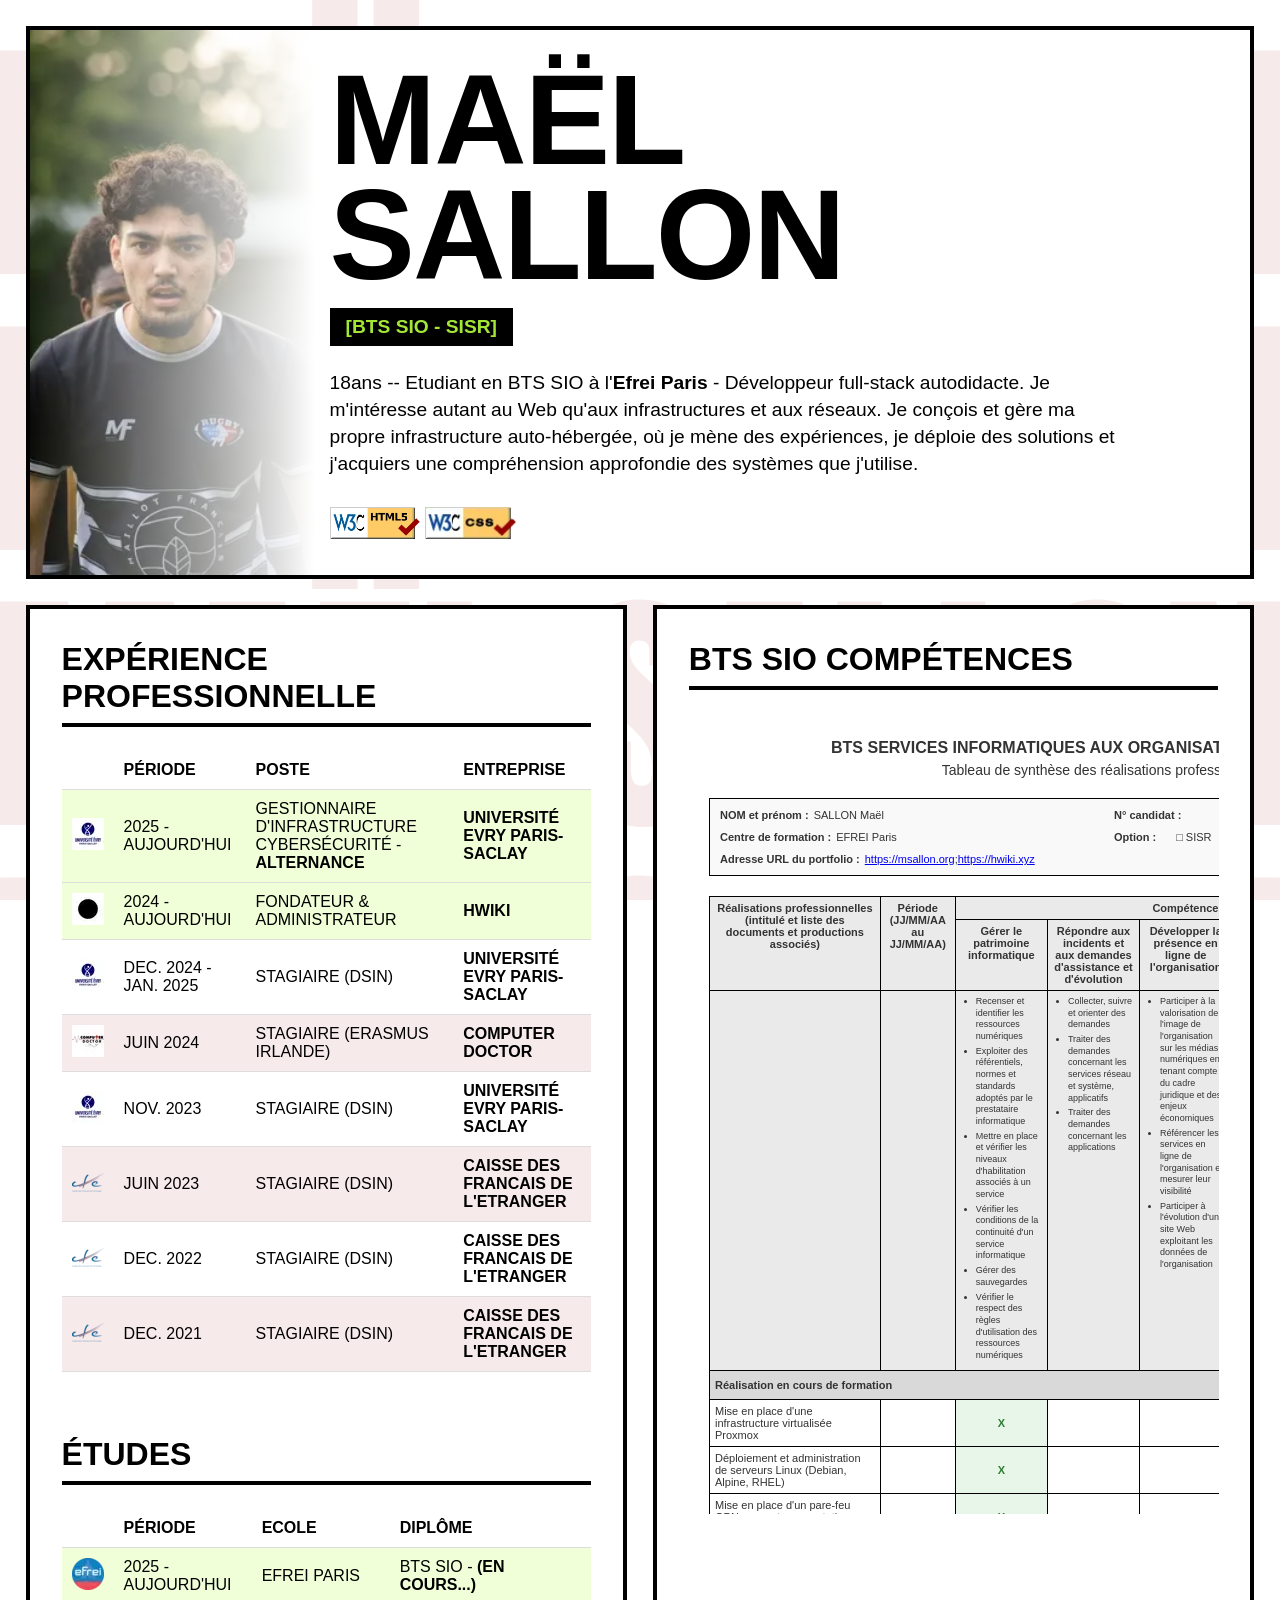
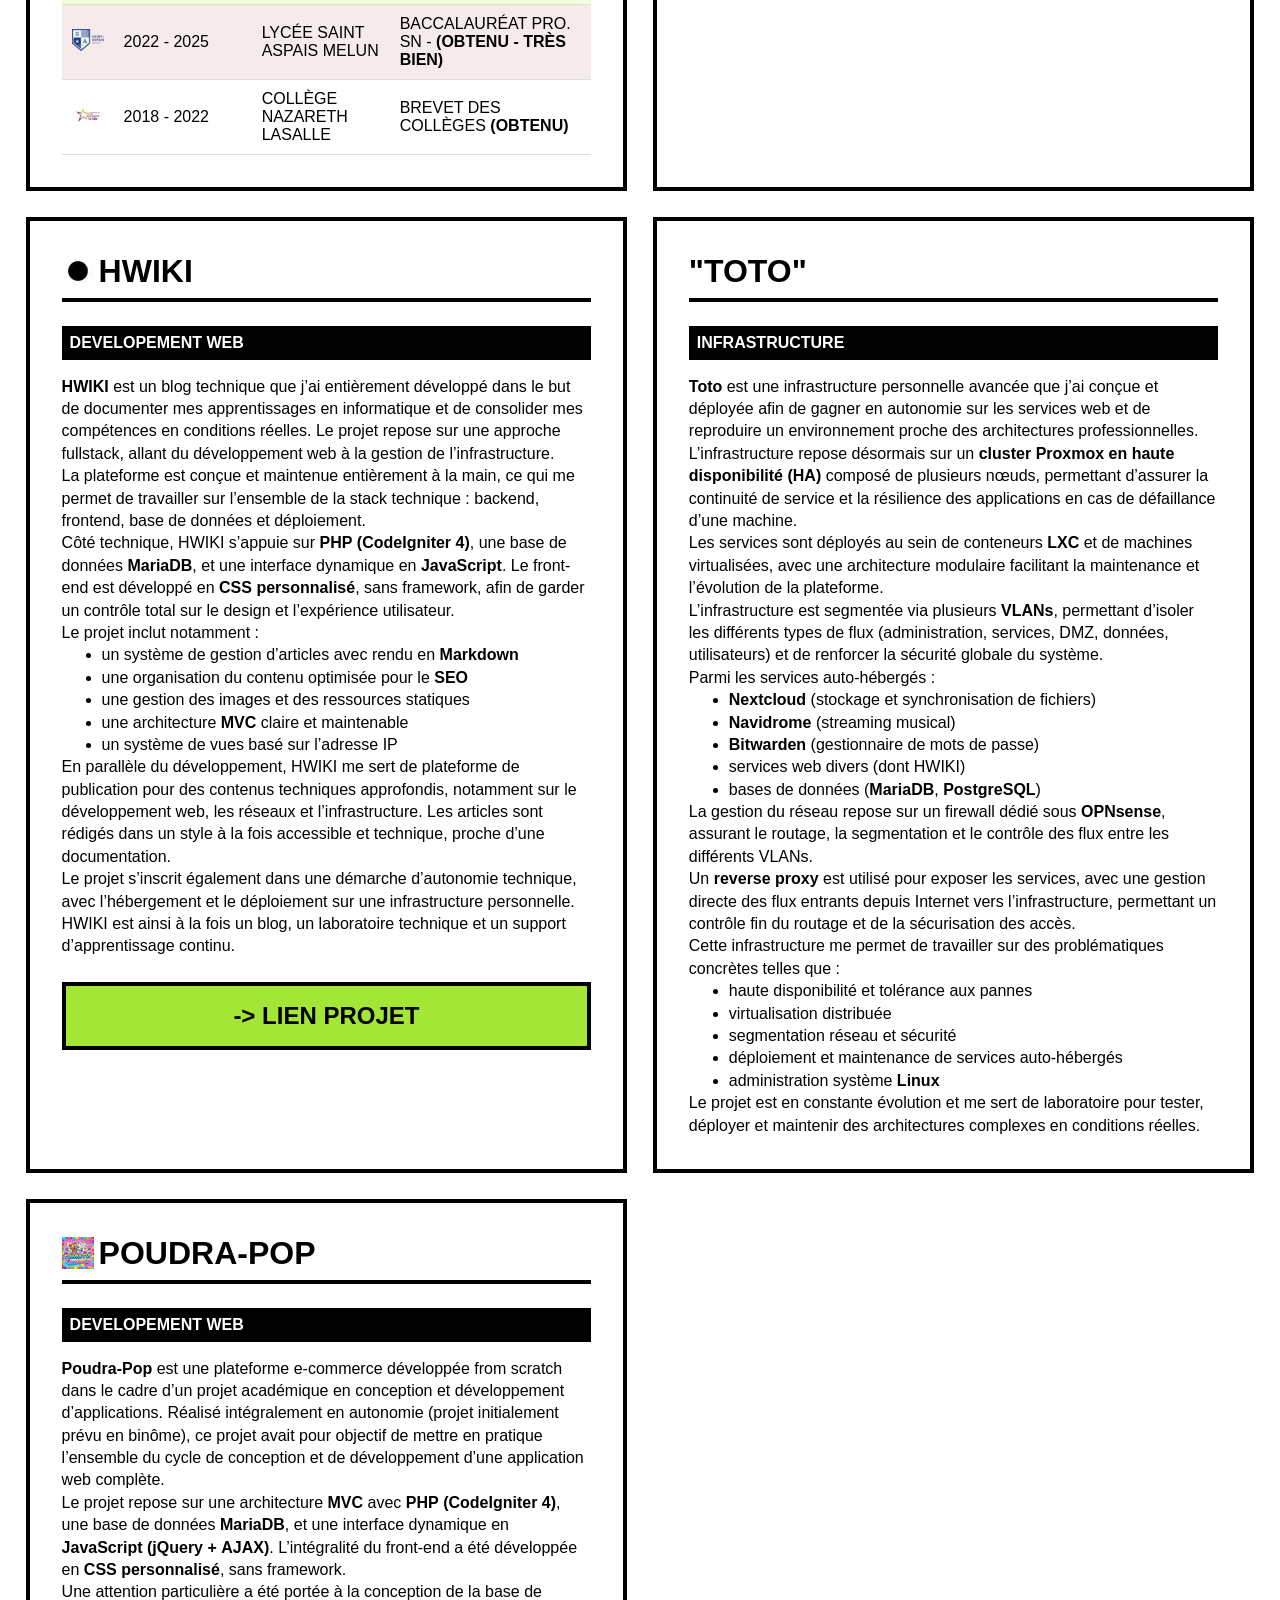
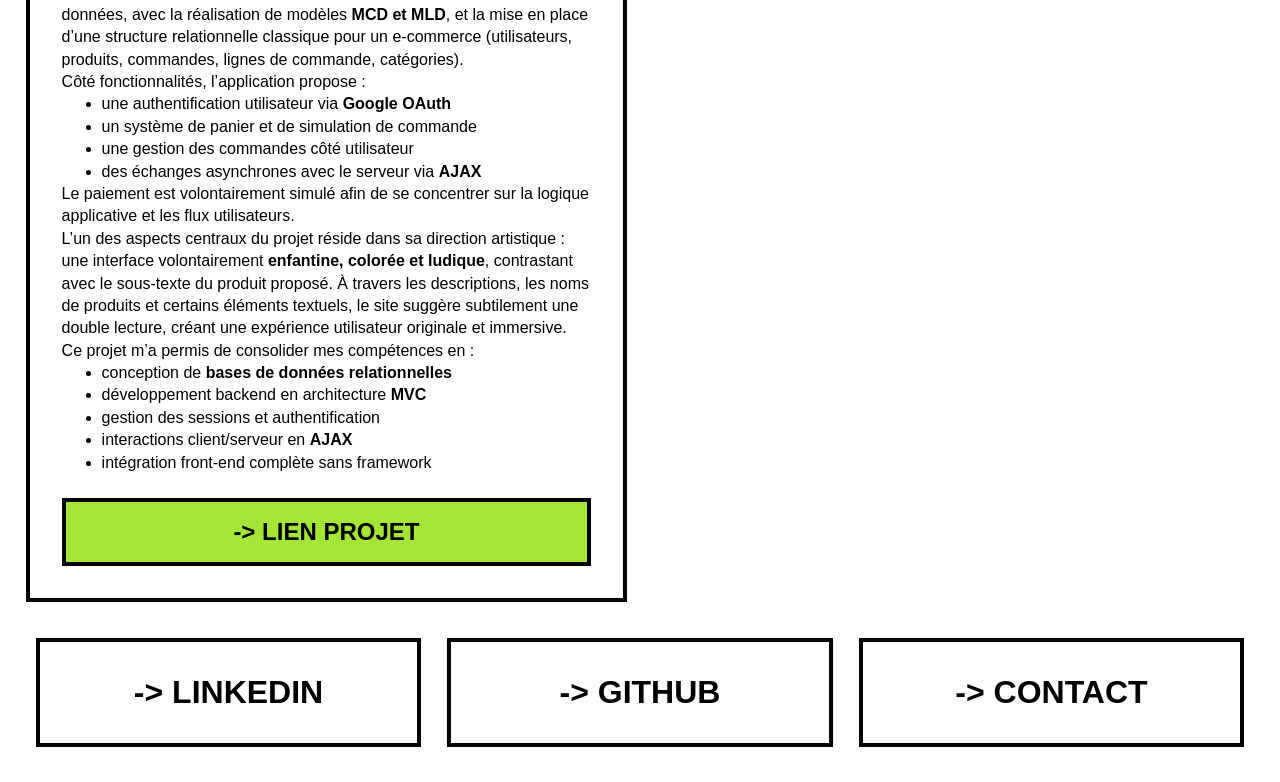
<file: index.html>
<!DOCTYPE html>
<html lang="fr">
<head>
    <meta charset="UTF-8">
    <meta name="viewport" content="width=device-width, initial-scale=1.0">
    <title>Maël SALLON - PORTFOLIO</title>
    <link rel="stylesheet" href="/assets/css/style.css">
    <script defer src="https://analytics.msallon.org/script.js" data-website-id="c2560084-3fd5-4c98-9396-9b798b18392b"></script>

    <!-- Je met du referencement -->
    <meta name="description" content="Portfolio de Maël SALLON, 18ans, BTS SIO SISR, Efrei Paris, développeur fullstack spécialisé en web, infrastructure et cybersécurité. Découvrez mes projets, compétences et expériences.">
    <meta name="keywords" content="BTS SIO, SISR, efrei, développeur fullstack, portfolio, web, cybersécurité, infrastructure, PHP, JavaScript, DevOps">
    <meta name="author" content="Maël SALLON, h0ag">
        <!-- Indexation -->
    <meta name="robots" content="index, follow">
        <!-- Canonical -->
    <link rel="canonical" href="https://msallon.org/">
        <!-- Open Graph -->
    <meta property="og:type" content="website">
    <meta property="og:title" content="Maël SALLON - Étudiant en BTS SIO - SISR à l'Efrei Paris">
    <meta property="og:description" content="Découvrez mon portfolio : projets, compétences et infrastructure.">
    <meta property="og:url" content="https://msallon.org/">
    <meta property="og:image" content="https://msallon.org/assets/images/mael.png">
        <!-- Twitter Card -->
    <meta name="twitter:card" content="summary_large_image">
    <meta name="twitter:title" content="Maël SALLON - Étudiant en BTS SIO - SISR à l'Efrei Paris">
    <meta name="twitter:description" content="Découvrez mon portfolio : projets, compétences et infrastructure.">
    <meta name="twitter:image" content="https://msallon.org/assets/images/mael.png">
        <!-- Theme color (mobile) -->
    <meta name="theme-color" content="#e3dae8">
        <!-- Schema.org (Google SEO avancé) -->
    <script type="application/ld+json">
    {
        "@context": "https://schema.org",
        "@type": "Person",
        "name": "Maël SALLON",
        "url": "https://msallon.org",
        "sameAs": [
            "https://github.com/h0ag",
            "https://linkedin.com/in/msallon"
        ],
        "jobTitle": "Étudiant en BTS SIO - SISR à l'Efrei Paris",
        "knowsAbout": ["Development", "Cybersecurity", "DevOps", "Infrastructure"]
    }
    </script>
</head>
<body>
    <header class="block header-block">
        <div id="msallon-header-pdp"></div>
        <h1>Maël SALLON</h1>
        <div class="subtitle-badge">[BTS SIO - SISR]</div>
        <p class="bio">18ans -- Etudiant en BTS SIO à l'<a href="https://www.efrei.fr" target="_blank" class="hyperlink">Efrei Paris</a> - Développeur full-stack autodidacte. Je m'intéresse autant au Web qu'aux infrastructures et aux réseaux. Je conçois et gère ma propre infrastructure auto-hébergée, où je mène des expériences, je déploie des solutions et j'acquiers une compréhension approfondie des systèmes que j'utilise.</p>
        <div id="msallon-header-badges">
            <a href="https://html5.validator.nu/?doc=https%3A%2F%2Fmsallon.org%2F" target="_blank">
                <img src="/assets/images/html5-validator.webp" alt="Valid HTML5!">
            </a>
            <a href="https://jigsaw.w3.org/css-validator/validator?uri=https%3A%2F%2Fmsallon.org%2F" target="_blank">
                <img src="/assets/images/css3-validator.webp" alt="Valid CSS3!">
            </a>
        </div>
    </header>

    <main class="grid-layout">
        <section class="block experience-block">
            <h2>expérience professionnelle</h2>

            <table class="exp-table">
                <thead>
                    <tr>
                        <th></th>
                        <th>Période</th>
                        <th>Poste</th>
                        <th>Entreprise</th>
                    </tr>
                </thead>
                <tbody>
                    <tr class="exp-inprogress">
                        <td>
                            <img src="/assets/images/univ-evry.webp" alt="Université Evry" class="exp-logo">
                        </td>
                        <td>2025 - Aujourd'hui</td>
                        <td>Gestionnaire d'infrastructure cybersécurité - <b>Alternance</b></td>
                        <td><a href="https://www.univ-evry.fr" target="_blank" class="hyperlink">Université Evry Paris-Saclay</a></td>
                    </tr>

                    <tr class="exp-inprogress">
                        <td>
                            <img src="/assets/images/hwiki.webp" alt="HWIKI" class="exp-logo">
                        </td>
                        <td>2024 - Aujourd'hui</td>
                        <td>Fondateur & Administrateur</td>
                        <td><a href="https://hwiki.xyz" target="_blank" class="hyperlink">HWIKI</a></td>
                    </tr>
                    <tr>
                        <td>
                            <img src="/assets/images/univ-evry.webp" alt="Université Evry" class="exp-logo">
                        </td>
                        <td>Dec. 2024 - Jan. 2025</td>
                        <td>Stagiaire (DSIN)</td>
                        <td><a href="https://www.univ-evry.fr" target="_blank" class="hyperlink">Université Evry Paris-Saclay</a></td>
                    </tr>
                    <tr>
                        <td>
                            <img src="/assets/images/computer_doctor.webp" alt="Computer Doctor" class="exp-logo">
                        </td>
                        <td>juin 2024</td>
                        <td>Stagiaire (Erasmus Irlande)</td>
                        <td><a href="https://computerdoctor.ie/" target="_blank" class="hyperlink">Computer Doctor</a></td>
                    </tr>
                    <tr>
                        <td>
                            <img src="/assets/images/univ-evry.webp" alt="Université Evry" class="exp-logo">
                        </td>
                        <td>Nov. 2023</td>
                        <td>Stagiaire (DSIN)</td>
                        <td><a href="https://www.univ-evry.fr" target="_blank" class="hyperlink">Université Evry Paris-Saclay</a></td>
                    </tr>
                    <tr>
                        <td>
                            <img src="/assets/images/cfe.webp" alt="Caisse des Francais de l'Etranger" class="exp-logo">
                        </td>
                        <td>juin 2023</td>
                        <td>Stagiaire (DSIN)</td>
                        <td><a href="https://www.cfe.fr/" target="_blank" class="hyperlink">Caisse des Francais de l'Etranger</a></td>
                    </tr>
                    <tr>
                        <td>
                            <img src="/assets/images/cfe.webp" alt="Caisse des Francais de l'Etranger" class="exp-logo">
                        </td>
                        <td>Dec. 2022</td>
                        <td>Stagiaire (DSIN)</td>
                        <td><a href="https://www.cfe.fr/" target="_blank" class="hyperlink">Caisse des Francais de l'Etranger</a></td>
                    </tr>
                    <tr>
                        <td>
                            <img src="/assets/images/cfe.webp" alt="Caisse des Francais de l'Etranger" class="exp-logo">
                        </td>
                        <td>Dec. 2021</td>
                        <td>Stagiaire (DSIN)</td>
                        <td><a href="https://www.cfe.fr/" target="_blank" class="hyperlink">Caisse des Francais de l'Etranger</a></td>
                    </tr>
                </tbody>
            </table>

            <h2 style="margin-top: 2em;">études</h2>

            <table class="exp-table">
                <thead>
                    <tr>
                        <th></th>
                        <th>Période</th>
                        <th>Ecole</th>
                        <th>Diplôme</th>
                    </tr>
                </thead>
                <tbody>
                    <tr class="exp-inprogress">
                        <td>
                            <img src="/assets/images/efrei.webp" alt="Efrei" class="exp-logo">
                        </td>
                        <td>2025 - Aujourd'hui</td>
                        <td>Efrei Paris</td>
                        <td>BTS SIO - <b>(En cours...)</b></td>
                    </tr>
                    <tr>
                        <td>
                            <img src="/assets/images/staspais.webp" alt="Saint Aspais Melun" class="exp-logo">
                        </td>
                        <td>2022 - 2025</td>
                        <td>Lycée Saint Aspais Melun</td>
                        <td>Baccalauréat Pro. SN - <b>(obtenu - Très bien)</b></td>
                    </tr>
                    <tr>
                        <td>
                            <img src="/assets/images/nazareth.webp" alt="Nazareth LaSalle" class="exp-logo">
                        </td>
                        <td>2018 - 2022</td>
                        <td>Collège Nazareth LaSalle</td>
                        <td>Brevet des collèges <b>(obtenu)</b></td>
                    </tr>
                </tbody>
            </table>
        </section>

        <section class="block project-block">
            <h2>BTS SIO COMPéTENCES</h2>
            <iframe 
                src="/tableau-de-synthese.html" 
                title="Tableau de synthèse des réalisations professionnelles"
                width="100%" 
                height="800px" 
                style="border: none;"
                loading="lazy">
            </iframe>
        </section>
        <section class="block skills-block">
            <h2><img src="/assets/images/hwiki.webp" alt="HWIKI">HWIKI</h2>
            <div class="highlight-bar">DEVELOPEMENT WEB</div>
            <div class="skills-content">
                <p><strong>HWIKI</strong> est un blog technique que j&rsquo;ai enti&egrave;rement d&eacute;velopp&eacute; dans le but de documenter mes apprentissages en informatique et de consolider mes comp&eacute;tences en conditions r&eacute;elles. Le projet repose sur une approche fullstack, allant du d&eacute;veloppement web &agrave; la gestion de l&rsquo;infrastructure.</p>
                
                <p>La plateforme est con&ccedil;ue et maintenue enti&egrave;rement &agrave; la main, ce qui me permet de travailler sur l&rsquo;ensemble de la stack technique : backend, frontend, base de donn&eacute;es et d&eacute;ploiement.</p>
                
                <p>C&ocirc;t&eacute; technique, HWIKI s&rsquo;appuie sur <strong><a href="https://www.php.net/" target="_blank" class="hyperlink">PHP</a> (<a href="https://codeigniter.com/" target="_blank" class="hyperlink">CodeIgniter 4</a>)</strong>, une base de donn&eacute;es <strong><a href="https://mariadb.org/" target="_blank" class="hyperlink">MariaDB</a></strong>, et une interface dynamique en <strong><a href="https://developer.mozilla.org/en-US/docs/Web/JavaScript" target="_blank" class="hyperlink">JavaScript</a></strong>. Le front-end est d&eacute;velopp&eacute; en <strong><a href="https://developer.mozilla.org/en-US/docs/Web/CSS" target="_blank" class="hyperlink">CSS</a> personnalis&eacute;</strong>, sans framework, afin de garder un contr&ocirc;le total sur le design et l&rsquo;exp&eacute;rience utilisateur.</p>
                
                <p>Le projet inclut notamment :</p>
                <ul>
                    <li>un syst&egrave;me de gestion d&rsquo;articles avec rendu en <a href="https://daringfireball.net/projects/markdown/" target="_blank" class="hyperlink">Markdown</a></li>
                    <li>une organisation du contenu optimis&eacute;e pour le <a href="https://developers.google.com/search/docs/fundamentals/seo-starter-guide" target="_blank" class="hyperlink">SEO</a></li>
                    <li>une gestion des images et des ressources statiques</li>
                    <li>une architecture <a href="https://developer.mozilla.org/en-US/docs/Glossary/MVC" target="_blank" class="hyperlink">MVC</a> claire et maintenable</li>
                    <li>un syst&egrave;me de vues bas&eacute; sur l&rsquo;adresse IP</li>
                </ul>
                
                <p>En parall&egrave;le du d&eacute;veloppement, HWIKI me sert de plateforme de publication pour des contenus techniques approfondis, notamment sur le d&eacute;veloppement web, les r&eacute;seaux et l&rsquo;infrastructure. Les articles sont r&eacute;dig&eacute;s dans un style &agrave; la fois accessible et technique, proche d&rsquo;une documentation.</p>
                
                <p>Le projet s&rsquo;inscrit &eacute;galement dans une d&eacute;marche d&rsquo;autonomie technique, avec l&rsquo;h&eacute;bergement et le d&eacute;ploiement sur une infrastructure personnelle.</p>
                
                <p>HWIKI est ainsi &agrave; la fois un blog, un laboratoire technique et un support d&rsquo;apprentissage continu.</p>
            </div>
            <a href="https://hwiki.xyz?utm_source=msallon" target="_blank" class="brutalist-button">-> LIEN PROJET</a>
        </section>
        <section class="block skills-block">
            <h2>"TOTO"</h2>
            <div class="highlight-bar">INFRASTRUCTURE</div>
            <div class="skills-content">
                <p><strong>Toto</strong> est une infrastructure personnelle avanc&eacute;e que j&rsquo;ai con&ccedil;ue et d&eacute;ploy&eacute;e afin de gagner en autonomie sur les services web et de reproduire un environnement proche des architectures professionnelles.</p>
                
                <p>L&rsquo;infrastructure repose d&eacute;sormais sur un <strong>cluster <a href="https://www.proxmox.com/" target="_blank" class="hyperlink">Proxmox</a> en <a href="https://fr.wikipedia.org/wiki/Haute_disponibilit%C3%A9" target="_blank" class="hyperlink">haute disponibilit&eacute; (HA)</a></strong> compos&eacute; de plusieurs n&oelig;uds, permettant d&rsquo;assurer la continuit&eacute; de service et la r&eacute;silience des applications en cas de d&eacute;faillance d&rsquo;une machine.</p>
                
                <p>Les services sont d&eacute;ploy&eacute;s au sein de conteneurs <strong><a href="https://linuxcontainers.org/" target="_blank" class="hyperlink">LXC</a></strong> et de machines virtualis&eacute;es, avec une architecture modulaire facilitant la maintenance et l&rsquo;&eacute;volution de la plateforme.</p>
                
                <p>L&rsquo;infrastructure est segment&eacute;e via plusieurs <strong><a href="https://hwiki.xyz/blog/understand-vlans" target="_blank" class="hyperlink">VLANs</a></strong>, permettant d&rsquo;isoler les diff&eacute;rents types de flux (administration, services, DMZ, donn&eacute;es, utilisateurs) et de renforcer la s&eacute;curit&eacute; globale du syst&egrave;me.</p>
                
                <p>Parmi les services auto-h&eacute;berg&eacute;s :</p>
                <ul>
                    <li><a href="https://nextcloud.com/" target="_blank" class="hyperlink">Nextcloud</a> (stockage et synchronisation de fichiers)</li>
                    <li><a href="https://www.navidrome.org/" target="_blank" class="hyperlink">Navidrome</a> (streaming musical)</li>
                    <li><a href="https://bitwarden.com/" target="_blank" class="hyperlink">Bitwarden</a> (gestionnaire de mots de passe)</li>
                    <li>services web divers (dont HWIKI)</li>
                    <li>bases de donn&eacute;es (<a href="https://mariadb.org/" target="_blank" class="hyperlink">MariaDB</a>, <a href="https://www.postgresql.org/" target="_blank" class="hyperlink">PostgreSQL</a>)</li>
                </ul>
                
                <p>La gestion du r&eacute;seau repose sur un firewall d&eacute;di&eacute; sous <strong><a href="https://opnsense.org/" target="_blank" class="hyperlink">OPNsense</a></strong>, assurant le routage, la segmentation et le contr&ocirc;le des flux entre les diff&eacute;rents VLANs.</p>
                
                <p>Un <strong><a href="https://www.cloudflare.com/fr-fr/learning/cdn/glossary/reverse-proxy/" target="_blank" class="hyperlink">reverse proxy</a></strong> est utilis&eacute; pour exposer les services, avec une gestion directe des flux entrants depuis Internet vers l&rsquo;infrastructure, permettant un contr&ocirc;le fin du routage et de la s&eacute;curisation des acc&egrave;s.</p>
                
                <p>Cette infrastructure me permet de travailler sur des probl&eacute;matiques concr&egrave;tes telles que :</p>
                <ul>
                    <li>haute disponibilit&eacute; et tol&eacute;rance aux pannes</li>
                    <li>virtualisation distribu&eacute;e</li>
                    <li>segmentation r&eacute;seau et s&eacute;curit&eacute;</li>
                    <li>d&eacute;ploiement et maintenance de services auto-h&eacute;berg&eacute;s</li>
                    <li>administration syst&egrave;me <a href="https://www.kernel.org/" target="_blank" class="hyperlink">Linux</a></li>
                </ul>
                
                <p>Le projet est en constante &eacute;volution et me sert de laboratoire pour tester, d&eacute;ployer et maintenir des architectures complexes en conditions r&eacute;elles.</p>
            </div>
        </section>
        <section class="block skills-block">
            <h2><img src="/assets/images/poudra-pop.webp" alt="HWIKI">POUDRA-POP</h2>
            <div class="highlight-bar">DEVELOPEMENT WEB</div>
            <div class="skills-content">
                <p><strong>Poudra-Pop</strong> est une plateforme e-commerce d&eacute;velopp&eacute;e from scratch dans le cadre d&rsquo;un projet acad&eacute;mique en conception et d&eacute;veloppement d&rsquo;applications. R&eacute;alis&eacute; int&eacute;gralement en autonomie (projet initialement pr&eacute;vu en bin&ocirc;me), ce projet avait pour objectif de mettre en pratique l&rsquo;ensemble du cycle de conception et de d&eacute;veloppement d&rsquo;une application web compl&egrave;te.</p>
                
                <p>Le projet repose sur une architecture <a href="https://developer.mozilla.org/en-US/docs/Glossary/MVC" target="_blank" class="hyperlink">MVC</a> avec <strong><a href="https://www.php.net/" target="_blank" class="hyperlink">PHP</a> (<a href="https://codeigniter.com/" target="_blank" class="hyperlink">CodeIgniter 4</a>)</strong>, une base de donn&eacute;es <strong><a href="https://mariadb.org/" target="_blank" class="hyperlink">MariaDB</a></strong>, et une interface dynamique en <strong><a href="https://developer.mozilla.org/en-US/docs/Web/JavaScript" target="_blank" class="hyperlink">JavaScript</a> (<a href="https://jquery.com/" target="_blank" class="hyperlink">jQuery</a> + <a href="https://developer.mozilla.org/en-US/docs/Glossary/AJAX" target="_blank" class="hyperlink">AJAX</a>)</strong>. L&rsquo;int&eacute;gralit&eacute; du front-end a &eacute;t&eacute; d&eacute;velopp&eacute;e en <strong><a href="https://developer.mozilla.org/en-US/docs/Web/CSS" target="_blank" class="hyperlink">CSS</a> personnalis&eacute;</strong>, sans framework.</p>
                
                <p>Une attention particuli&egrave;re a &eacute;t&eacute; port&eacute;e &agrave; la conception de la base de donn&eacute;es, avec la r&eacute;alisation de mod&egrave;les <strong><a href="https://hwiki.xyz/blog/chap1-db-conceptual-modeling" target="_blank" class="hyperlink">MCD et MLD</a></strong>, et la mise en place d&rsquo;une structure relationnelle classique pour un e-commerce (utilisateurs, produits, commandes, lignes de commande, cat&eacute;gories).</p>
                
                <p>C&ocirc;t&eacute; fonctionnalit&eacute;s, l&rsquo;application propose :</p>
                <ul>
                    <li>une authentification utilisateur via <strong><a href="https://developers.google.com/identity/protocols/oauth2" target="_blank" class="hyperlink">Google OAuth</a></strong></li>
                    <li>un syst&egrave;me de panier et de simulation de commande</li>
                    <li>une gestion des commandes c&ocirc;t&eacute; utilisateur</li>
                    <li>des &eacute;changes asynchrones avec le serveur via <a href="https://developer.mozilla.org/en-US/docs/Glossary/AJAX" target="_blank" class="hyperlink">AJAX</a></li>
                </ul>
                
                <p>Le paiement est volontairement simul&eacute; afin de se concentrer sur la logique applicative et les flux utilisateurs.</p>
                
                <p>L&rsquo;un des aspects centraux du projet r&eacute;side dans sa direction artistique : une interface volontairement <strong>enfantine, color&eacute;e et ludique</strong>, contrastant avec le sous-texte du produit propos&eacute;. &Agrave; travers les descriptions, les noms de produits et certains &eacute;l&eacute;ments textuels, le site sugg&egrave;re subtilement une double lecture, cr&eacute;ant une exp&eacute;rience utilisateur originale et immersive.</p>
                
                <p>Ce projet m&rsquo;a permis de consolider mes comp&eacute;tences en :</p>
                <ul>
                    <li>conception de <a href="https://fr.wikipedia.org/wiki/Base_de_donn%C3%A9es_relationnelle" target="_blank" class="hyperlink">bases de donn&eacute;es relationnelles</a></li>
                    <li>d&eacute;veloppement backend en architecture <a href="https://developer.mozilla.org/en-US/docs/Glossary/MVC" target="_blank" class="hyperlink">MVC</a></li>
                    <li>gestion des sessions et authentification</li>
                    <li>interactions client/serveur en <a href="https://developer.mozilla.org/en-US/docs/Glossary/AJAX" target="_blank" class="hyperlink">AJAX</a></li>
                    <li>int&eacute;gration front-end compl&egrave;te sans framework</li>
                </ul>
            </div>
            <a href="https://poudra-pop.msallon.org/?utm_source=msallon" target="_blank" class="brutalist-button">-> LIEN PROJET</a>
        </section>

        <section class="block links-block full-width">
            <h2 style="display:none;">réseaux</h2>
            <a href="https://linkedin.com/in/msallon?utm_source=msallon" target="_blank" class="link-item">-> LINKEDIN</a>
            <a href="https://github.com/h0ag?utm_source?msallon" target="_blank" class="link-item">-> GITHUB</a>
            <a href="mailto:contact@msallon.org" target="_blank" class="link-item">-> CONTACT</a>
        </section>
    </main>
</body>
</html>
</file>
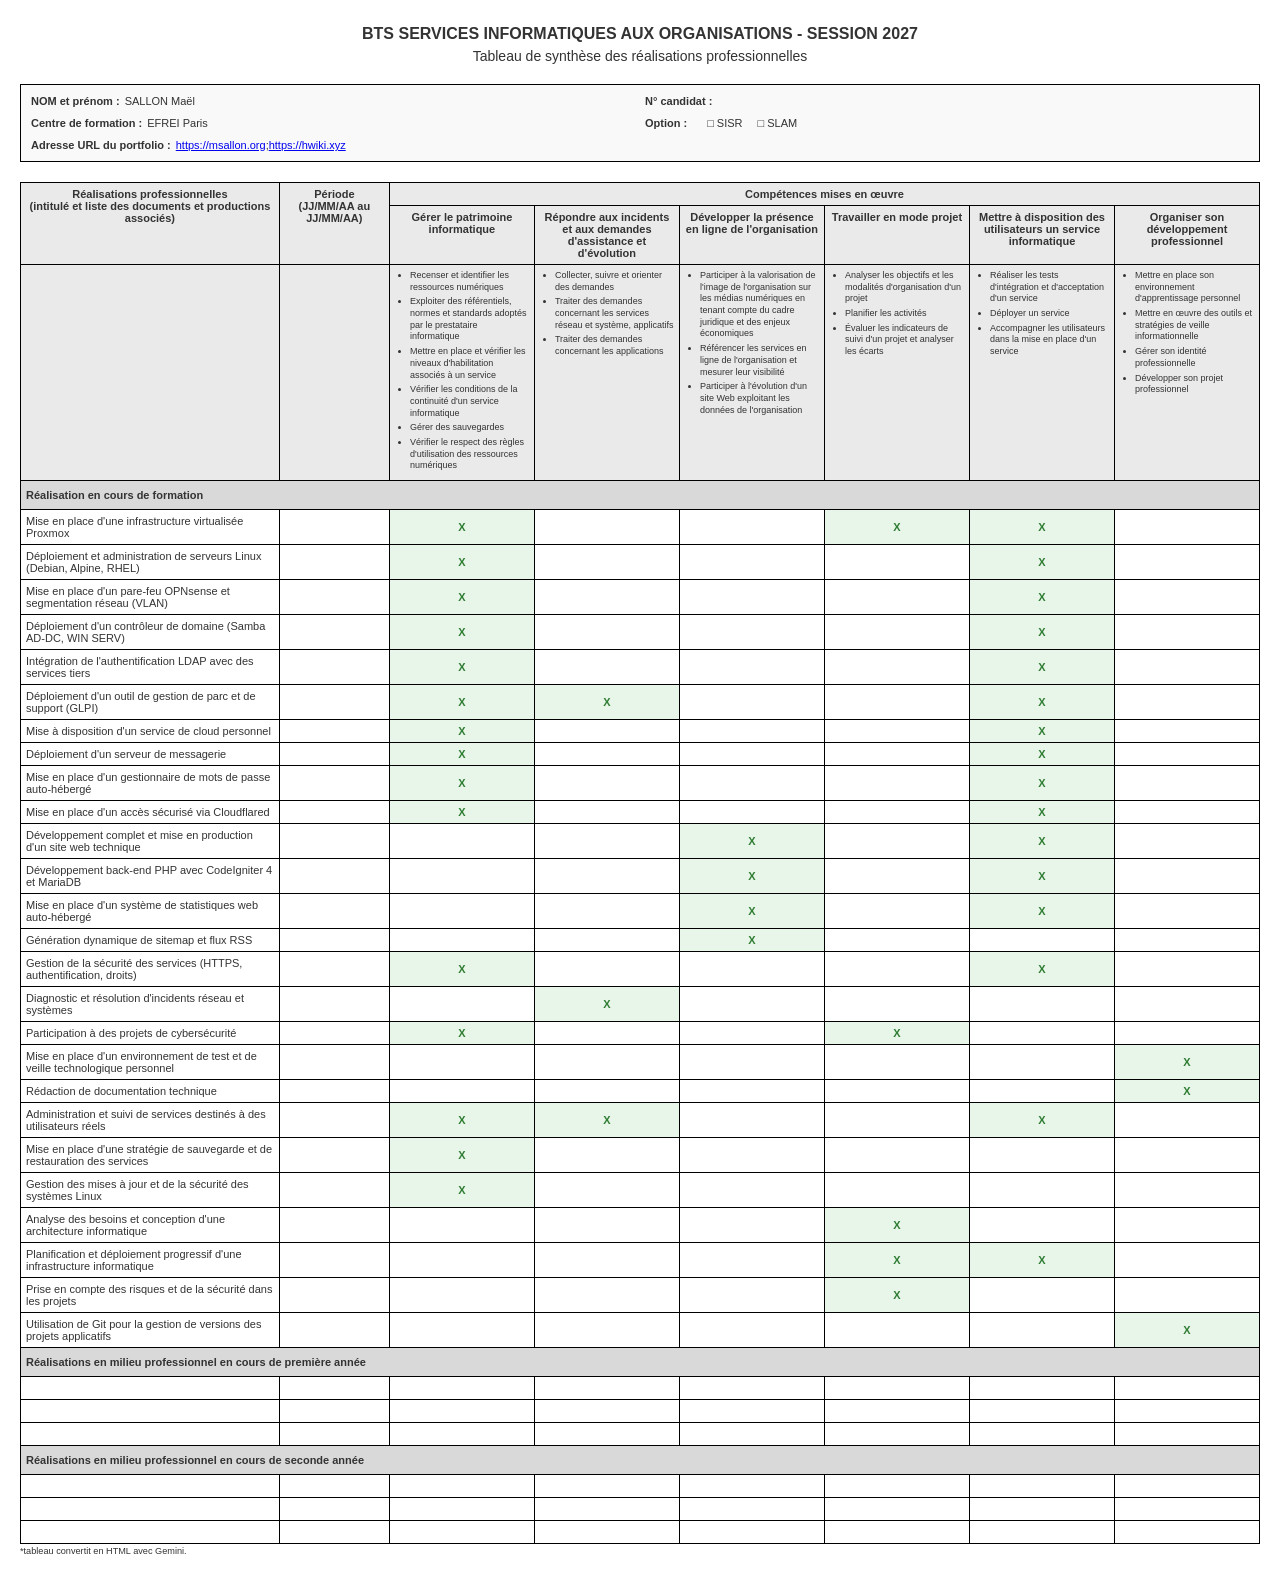
<file: tableau-de-synthese.html>
<!DOCTYPE html>
<html lang="fr">
<head>
    <meta charset="UTF-8">
    <meta name="viewport" content="width=device-width, initial-scale=1.0">
    <title>Tableau de synthèse - BTS SIO</title>
    <link rel="stylesheet" href="/assets/css/tableau-de-synthese.css">
</head>
<body>

<div class="container">
    <div class="header-section">
        <h1>BTS Services Informatiques aux Organisations - Session 2027</h1>
        <h2>Tableau de synthèse des réalisations professionnelles</h2>
    </div>

    <div class="info-grid">
        <div class="info-item">
            <span class="info-label">NOM et prénom :</span> SALLON Maël
        </div>
        <div class="info-item">
            <span class="info-label">N° candidat :</span> 
        </div>
        <div class="info-item">
            <span class="info-label">Centre de formation :</span> EFREI Paris
        </div>
        <div class="info-item checkbox-group">
            <span class="info-label">Option :</span>
            <label>&#9633; SISR</label>
            <label>&#9633; SLAM</label>
        </div>
        <div class="info-item" style="grid-column: span 2;">
            <span class="info-label">Adresse URL du portfolio :</span> 
            <a href="https://msallon.org">https://msallon.org</a> ; <a href="https://hwiki.xyz">https://hwiki.xyz</a>
        </div>
    </div>

    <table>
        <thead>
            <tr class="main-header">
                <th class="col-task" rowspan="2">Réalisations professionnelles<br>(intitulé et liste des documents et productions associés)</th>
                <th class="col-period" rowspan="2">Période<br>(JJ/MM/AA au JJ/MM/AA)</th>
                <th colspan="6">Compétences mises en œuvre</th>
            </tr>
            <tr class="main-header">
                <th class="col-skill">Gérer le patrimoine informatique</th>
                <th class="col-skill">Répondre aux incidents et aux demandes d'assistance et d'évolution</th>
                <th class="col-skill">Développer la présence en ligne de l'organisation</th>
                <th class="col-skill">Travailler en mode projet</th>
                <th class="col-skill">Mettre à disposition des utilisateurs un service informatique</th>
                <th class="col-skill">Organiser son développement professionnel</th>
            </tr>
            <tr class="sub-header">
                <th></th>
                <th></th>
                <th>
                    <ul>
                        <li>Recenser et identifier les ressources numériques</li>
                        <li>Exploiter des référentiels, normes et standards adoptés par le prestataire informatique</li>
                        <li>Mettre en place et vérifier les niveaux d'habilitation associés à un service</li>
                        <li>Vérifier les conditions de la continuité d'un service informatique</li>
                        <li>Gérer des sauvegardes</li>
                        <li>Vérifier le respect des règles d'utilisation des ressources numériques</li>
                    </ul>
                </th>
                <th>
                    <ul>
                        <li>Collecter, suivre et orienter des demandes</li>
                        <li>Traiter des demandes concernant les services réseau et système, applicatifs</li>
                        <li>Traiter des demandes concernant les applications</li>
                    </ul>
                </th>
                <th>
                    <ul>
                        <li>Participer à la valorisation de l'image de l'organisation sur les médias numériques en tenant compte du cadre juridique et des enjeux économiques</li>
                        <li>Référencer les services en ligne de l'organisation et mesurer leur visibilité</li>
                        <li>Participer à l'évolution d'un site Web exploitant les données de l'organisation</li>
                    </ul>
                </th>
                <th>
                    <ul>
                        <li>Analyser les objectifs et les modalités d'organisation d'un projet</li>
                        <li>Planifier les activités</li>
                        <li>Évaluer les indicateurs de suivi d'un projet et analyser les écarts</li>
                    </ul>
                </th>
                <th>
                    <ul>
                        <li>Réaliser les tests d'intégration et d'acceptation d'un service</li>
                        <li>Déployer un service</li>
                        <li>Accompagner les utilisateurs dans la mise en place d'un service</li>
                    </ul>
                </th>
                <th>
                    <ul>
                        <li>Mettre en place son environnement d'apprentissage personnel</li>
                        <li>Mettre en œuvre des outils et stratégies de veille informationnelle</li>
                        <li>Gérer son identité professionnelle</li>
                        <li>Développer son projet professionnel</li>
                    </ul>
                </th>
            </tr>
        </thead>
        <tbody>
            <tr class="section-row">
                <td colspan="8">Réalisation en cours de formation</td>
            </tr>
            <tr>
                <td>Mise en place d'une infrastructure virtualisée Proxmox</td>
                <td></td>
                <td class="mark-cell" data-checked></td>
                <td class="mark-cell"></td>
                <td class="mark-cell"></td>
                <td class="mark-cell" data-checked></td>
                <td class="mark-cell" data-checked></td>
                <td class="mark-cell"></td>
            </tr>
            <tr>
                <td>Déploiement et administration de serveurs Linux (Debian, Alpine, RHEL)</td>
                <td></td>
                <td class="mark-cell" data-checked></td>
                <td class="mark-cell"></td>
                <td class="mark-cell"></td>
                <td class="mark-cell"></td>
                <td class="mark-cell" data-checked></td>
                <td class="mark-cell"></td>
            </tr>
            <tr>
                <td>Mise en place d'un pare-feu OPNsense et segmentation réseau (VLAN)</td>
                <td></td>
                <td class="mark-cell" data-checked></td>
                <td class="mark-cell"></td>
                <td class="mark-cell"></td>
                <td class="mark-cell"></td>
                <td class="mark-cell" data-checked></td>
                <td class="mark-cell"></td>
            </tr>
            <tr>
                <td>Déploiement d'un contrôleur de domaine (Samba AD-DC, WIN SERV)</td>
                <td></td>
                <td class="mark-cell" data-checked></td>
                <td class="mark-cell"></td>
                <td class="mark-cell"></td>
                <td class="mark-cell"></td>
                <td class="mark-cell" data-checked></td>
                <td class="mark-cell"></td>
            </tr>
            <tr>
                <td>Intégration de l'authentification LDAP avec des services tiers</td>
                <td></td>
                <td class="mark-cell" data-checked></td>
                <td class="mark-cell"></td>
                <td class="mark-cell"></td>
                <td class="mark-cell"></td>
                <td class="mark-cell" data-checked></td>
                <td class="mark-cell"></td>
            </tr>
            <tr>
                <td>Déploiement d'un outil de gestion de parc et de support (GLPI)</td>
                <td></td>
                <td class="mark-cell" data-checked></td>
                <td class="mark-cell" data-checked></td>
                <td class="mark-cell"></td>
                <td class="mark-cell"></td>
                <td class="mark-cell" data-checked></td>
                <td class="mark-cell"></td>
            </tr>
            <tr>
                <td>Mise à disposition d'un service de cloud personnel</td>
                <td></td>
                <td class="mark-cell" data-checked></td>
                <td class="mark-cell"></td>
                <td class="mark-cell"></td>
                <td class="mark-cell"></td>
                <td class="mark-cell" data-checked></td>
                <td class="mark-cell"></td>
            </tr>
            <tr>
                <td>Déploiement d'un serveur de messagerie</td>
                <td></td>
                <td class="mark-cell" data-checked></td>
                <td class="mark-cell"></td>
                <td class="mark-cell"></td>
                <td class="mark-cell"></td>
                <td class="mark-cell" data-checked></td>
                <td class="mark-cell"></td>
            </tr>
            <tr>
                <td>Mise en place d'un gestionnaire de mots de passe auto-hébergé</td>
                <td></td>
                <td class="mark-cell" data-checked></td>
                <td class="mark-cell"></td>
                <td class="mark-cell"></td>
                <td class="mark-cell"></td>
                <td class="mark-cell" data-checked></td>
                <td class="mark-cell"></td>
            </tr>
            <tr>
                <td>Mise en place d'un accès sécurisé via Cloudflared</td>
                <td></td>
                <td class="mark-cell" data-checked></td>
                <td class="mark-cell"></td>
                <td class="mark-cell"></td>
                <td class="mark-cell"></td>
                <td class="mark-cell" data-checked></td>
                <td class="mark-cell"></td>
            </tr>
            <tr>
                <td>Développement complet et mise en production d'un site web technique</td>
                <td></td>
                <td class="mark-cell"></td>
                <td class="mark-cell"></td>
                <td class="mark-cell" data-checked></td>
                <td class="mark-cell"></td>
                <td class="mark-cell" data-checked></td>
                <td class="mark-cell"></td>
            </tr>
            <tr>
                <td>Développement back-end PHP avec CodeIgniter 4 et MariaDB</td>
                <td></td>
                <td class="mark-cell"></td>
                <td class="mark-cell"></td>
                <td class="mark-cell" data-checked></td>
                <td class="mark-cell"></td>
                <td class="mark-cell" data-checked></td>
                <td class="mark-cell"></td>
            </tr>
            <tr>
                <td>Mise en place d'un système de statistiques web auto-hébergé</td>
                <td></td>
                <td class="mark-cell"></td>
                <td class="mark-cell"></td>
                <td class="mark-cell" data-checked></td>
                <td class="mark-cell"></td>
                <td class="mark-cell" data-checked></td>
                <td class="mark-cell"></td>
            </tr>
            <tr>
                <td>Génération dynamique de sitemap et flux RSS</td>
                <td></td>
                <td class="mark-cell"></td>
                <td class="mark-cell"></td>
                <td class="mark-cell" data-checked></td>
                <td class="mark-cell"></td>
                <td class="mark-cell"></td>
                <td class="mark-cell"></td>
            </tr>
            <tr>
                <td>Gestion de la sécurité des services (HTTPS, authentification, droits)</td>
                <td></td>
                <td class="mark-cell" data-checked></td>
                <td class="mark-cell"></td>
                <td class="mark-cell"></td>
                <td class="mark-cell"></td>
                <td class="mark-cell" data-checked></td>
                <td class="mark-cell"></td>
            </tr>
            <tr>
                <td>Diagnostic et résolution d'incidents réseau et systèmes</td>
                <td></td>
                <td class="mark-cell"></td>
                <td class="mark-cell" data-checked></td>
                <td class="mark-cell"></td>
                <td class="mark-cell"></td>
                <td class="mark-cell"></td>
                <td class="mark-cell"></td>
            </tr>
            <tr>
                <td>Participation à des projets de cybersécurité</td>
                <td></td>
                <td class="mark-cell" data-checked></td>
                <td class="mark-cell"></td>
                <td class="mark-cell"></td>
                <td class="mark-cell" data-checked></td>
                <td class="mark-cell"></td>
                <td class="mark-cell"></td>
            </tr>
            <tr>
                <td>Mise en place d'un environnement de test et de veille technologique personnel</td>
                <td></td>
                <td class="mark-cell"></td>
                <td class="mark-cell"></td>
                <td class="mark-cell"></td>
                <td class="mark-cell"></td>
                <td class="mark-cell"></td>
                <td class="mark-cell" data-checked></td>
            </tr>
            <tr>
                <td>Rédaction de documentation technique</td>
                <td></td>
                <td class="mark-cell"></td>
                <td class="mark-cell"></td>
                <td class="mark-cell"></td>
                <td class="mark-cell"></td>
                <td class="mark-cell"></td>
                <td class="mark-cell" data-checked></td>
            </tr>
            <tr>
                <td>Administration et suivi de services destinés à des utilisateurs réels</td>
                <td></td>
                <td class="mark-cell" data-checked></td>
                <td class="mark-cell" data-checked></td>
                <td class="mark-cell"></td>
                <td class="mark-cell"></td>
                <td class="mark-cell" data-checked></td>
                <td class="mark-cell"></td>
            </tr>
            <tr>
                <td>Mise en place d'une stratégie de sauvegarde et de restauration des services</td>
                <td></td>
                <td class="mark-cell" data-checked></td>
                <td class="mark-cell"></td>
                <td class="mark-cell"></td>
                <td class="mark-cell"></td>
                <td class="mark-cell"></td>
                <td class="mark-cell"></td>
            </tr>
            <tr>
                <td>Gestion des mises à jour et de la sécurité des systèmes Linux</td>
                <td></td>
                <td class="mark-cell" data-checked></td>
                <td class="mark-cell"></td>
                <td class="mark-cell"></td>
                <td class="mark-cell"></td>
                <td class="mark-cell"></td>
                <td class="mark-cell"></td>
            </tr>
            <tr>
                <td>Analyse des besoins et conception d'une architecture informatique</td>
                <td></td>
                <td class="mark-cell"></td>
                <td class="mark-cell"></td>
                <td class="mark-cell"></td>
                <td class="mark-cell" data-checked></td>
                <td class="mark-cell"></td>
                <td class="mark-cell"></td>
            </tr>
            <tr>
                <td>Planification et déploiement progressif d'une infrastructure informatique</td>
                <td></td>
                <td class="mark-cell"></td>
                <td class="mark-cell"></td>
                <td class="mark-cell"></td>
                <td class="mark-cell" data-checked></td>
                <td class="mark-cell" data-checked></td>
                <td class="mark-cell"></td>
            </tr>
            <tr>
                <td>Prise en compte des risques et de la sécurité dans les projets</td>
                <td></td>
                <td class="mark-cell"></td>
                <td class="mark-cell"></td>
                <td class="mark-cell"></td>
                <td class="mark-cell" data-checked></td>
                <td class="mark-cell"></td>
                <td class="mark-cell"></td>
            </tr>
            <tr>
                <td>Utilisation de Git pour la gestion de versions des projets applicatifs</td>
                <td></td>
                <td class="mark-cell"></td>
                <td class="mark-cell"></td>
                <td class="mark-cell"></td>
                <td class="mark-cell"></td>
                <td class="mark-cell"></td>
                <td class="mark-cell" data-checked></td>
            </tr>
            <tr class="section-row">
                <td colspan="8">Réalisations en milieu professionnel en cours de première année</td>
            </tr>
            <tr><td>&nbsp;</td><td></td><td class="mark-cell"></td><td class="mark-cell"></td><td class="mark-cell"></td><td class="mark-cell"></td><td class="mark-cell"></td><td class="mark-cell"></td></tr>
            <tr><td>&nbsp;</td><td></td><td class="mark-cell"></td><td class="mark-cell"></td><td class="mark-cell"></td><td class="mark-cell"></td><td class="mark-cell"></td><td class="mark-cell"></td></tr>
            <tr><td>&nbsp;</td><td></td><td class="mark-cell"></td><td class="mark-cell"></td><td class="mark-cell"></td><td class="mark-cell"></td><td class="mark-cell"></td><td class="mark-cell"></td></tr>

            <tr class="section-row">
                <td colspan="8">Réalisations en milieu professionnel en cours de seconde année</td>
            </tr>
            <tr><td>&nbsp;</td><td></td><td class="mark-cell"></td><td class="mark-cell"></td><td class="mark-cell"></td><td class="mark-cell"></td><td class="mark-cell"></td><td class="mark-cell"></td></tr>
            <tr><td>&nbsp;</td><td></td><td class="mark-cell"></td><td class="mark-cell"></td><td class="mark-cell"></td><td class="mark-cell"></td><td class="mark-cell"></td><td class="mark-cell"></td></tr>
            <tr><td>&nbsp;</td><td></td><td class="mark-cell"></td><td class="mark-cell"></td><td class="mark-cell"></td><td class="mark-cell"></td><td class="mark-cell"></td><td class="mark-cell"></td></tr>
        </tbody>
    </table>
</div>
<small>*tableau convertit en HTML avec Gemini.</small>
</body>
</html>
</file>
<file: assets/css/style.css>
/* Base variables targeting the brutalist aesthetic */
:root {
    --bg-light: #ffffff;
    --bg-dark: #000000;
    --accent-green: #a3e635;
    --lighter-green: #f0ffd8;
    --border-thick: 4px solid #000000;
    --border-thin: 2px solid #000000;

    --msallon-text-color: black;
    --msallon-background: whitesmoke;
    --msallon-pink: #f7eaea;
}

::selection {
    background-color: var(--accent-green);
}

* {
    box-sizing: border-box;
    margin: 0;
    font-family: 'Helvetica Neue', Arial, sans-serif;
}

body {
    margin: 0;
    background-image: url("[data-uri]");
    background-repeat:repeat;
    background-attachment: fixed;
    background-size: 100%;
    background-position: top left;
    background-attachment: fixed;
    background-color: var(--msallon-background);
    background-color: var(--bg-light);
    color: var(--bg-dark);
    padding: 2vw;
    text-transform: uppercase;
}

/* Global Block Styling */
.block {
    border: var(--border-thick);
    padding: 2rem;
    background-color: var(--bg-light);
    max-width: 100%;
    overflow: auto;
    position: relative;
}
.header-block {
    padding-left: 300px;
}
.header-block * {
    position: relative;
    z-index: 10;
}
#msallon-header-pdp {
    height: 100%;
    top: 0;
    left: 0;
    position: absolute;
    background-image: 
        linear-gradient(to right, transparent, white),
        image-set(
            url("/assets/images/mael-300.webp") 1x,
            url("/assets/images/mael-600.webp") 2x,
            url("/assets/images/mael-900.webp") 3x
        );
    background-size: cover;
    background-repeat: no-repeat;
    background-position: center center;
    width: 285px;
    z-index: 9 !important;
}

.skills-content {
    text-transform: none;
    line-height: 1.4;
}

/* Typography */
h1 {
    font-size: clamp(3rem, 10vw, 8rem);
    line-height: 0.9;
    letter-spacing: -2px;
    margin-bottom: 1rem;
}

h2 {
    font-size: 2rem;
    margin-bottom: 1.5rem;
    border-bottom: var(--border-thick);
    padding-bottom: 0.5rem;
    display: flex;
    align-items: center;
    gap: 5px;
}
h2 img {
    height: 1em;
}

.subtitle-badge {
    display: inline-block;
    background-color: var(--bg-dark);
    color: var(--accent-green);
    padding: 0.5rem 1rem;
    font-weight: bold;
    font-size: 1.2rem;
    margin-bottom: 1.5rem;
}

.bio {
    font-size: 1.2rem;
    line-height: 1.4;
    text-transform: none; /* Keep bio readable */
    max-width: 800px;
}

#msallon-header-badges {
    display: flex;
    align-items: center;
    gap: 5px;
    margin-top: 30px;
}
#msallon-header-badges img {
    height: 32px;
}

/* Layout Grid */
.grid-layout {
    display: grid;
    grid-template-columns: 1fr 1fr;
    gap: 2vw;
    margin-top: 2vw;
}

.full-width {
    grid-column: 1 / -1;
}

.exp-table {
    width: 100%;
    border-collapse: collapse;
}

.exp-table th,
.exp-table td {
    padding: 10px;
    text-align: left;
    border-bottom: 1px solid #ddd;
}
.exp-table tr:nth-child(even){
    background-color: var(--msallon-pink);
}

.exp-logo {
    height: 32px;
    width: 32px;
    object-fit: contain;
}

.exp-inprogress {
    background-color: var(--lighter-green) !important;
}
.hyperlink {
    text-decoration: none;
    color: black;
    font-weight: 600;
}
.hyperlink:hover {
    background-color: var(--accent-green);
}

/* Highlight Bars & Buttons */
.highlight-bar {
    background-color: var(--bg-dark);
    color: var(--bg-light);
    padding: 0.5rem;
    font-weight: bold;
    margin-bottom: 1rem;
}

.brutalist-button {
    display: block;
    width: 100%;
    background-color: var(--accent-green);
    color: var(--bg-dark);
    text-align: center;
    padding: 1rem;
    text-decoration: none;
    font-weight: bold;
    font-size: 1.5rem;
    border: var(--border-thick);
    margin-top: 1.5rem;
    transition: background-color 0s, color 0s;
}

.brutalist-button:hover {
    background-color: var(--bg-dark);
    color: var(--accent-green);
}

/* Brutalist Table for Skills */
.brutalist-table {
    width: 100%;
    border-collapse: collapse;
    border: var(--border-thick);
}

.brutalist-table th, 
.brutalist-table td {
    border: var(--border-thick);
    padding: 1rem;
    text-align: left;
    font-weight: bold;
}

.brutalist-table th {
    background-color: var(--accent-green);
    font-size: 1.2rem;
}

.status-ok {
    background-color: var(--bg-dark);
    color: var(--accent-green);
}

.status-pending {
    background-color: #facc15;
    color: var(--bg-dark);
}

/* Links Section */
.links-block {
    display: flex;
    gap: 2vw;
    padding: 10px;
    border: none;
}

.link-item {
    flex: 1;
    border: var(--border-thick);
    padding: 2rem;
    text-align: center;
    text-decoration: none;
    color: var(--bg-dark);
    font-size: 2rem;
    font-weight: bold;
    transition: all 0.1s;
}

.link-item:hover {
    background-color: var(--accent-green);
    box-shadow: 8px 8px 0px var(--bg-dark);
    transform: translate(-4px, -4px);
}

/* Responsive */
@media (max-width: 900px) {
    .grid-layout {
        grid-template-columns: 1fr;
    }
    .exp-item {
        flex-direction: column;
        gap: 0.5rem;
    }
    .links-block {
        flex-direction: column;
        padding: 0;
    }
}

@media screen and (max-width:600px) {
    .header-block {
        padding: 370px 2rem 2rem;
    }
    #msallon-header-pdp {
        background-image: 
            linear-gradient(to bottom, transparent, white),
            image-set(
                url("/assets/images/mael-300.webp") 1x,
                url("/assets/images/mael-600.webp") 2x,
                url("/assets/images/mael-900.webp") 3x
            );
        width: 100%;
        height: 50%;
    }
}
</file>
<file: assets/css/tableau-de-synthese.css>
/* Base styling and reset */
body {
    font-family: Arial, sans-serif;
    font-size: 11px;
    margin: 0;
    padding: 20px;
    color: #333;
    min-width: 800px;
}

.container {
    max-width: 100%;
    margin: 0 auto;
}

/* Header section styling */
.header-section {
    text-align: center;
    margin-bottom: 20px;
}

.header-section h1 {
    font-size: 16px;
    margin: 5px 0;
    text-transform: uppercase;
}

.header-section h2 {
    font-size: 14px;
    margin: 5px 0;
    font-weight: normal;
}

/* Candidate information grid */
.info-grid {
    display: grid;
    grid-template-columns: 1fr 1fr;
    gap: 10px;
    margin-bottom: 20px;
    border: 1px solid #000;
    padding: 10px;
    background-color: #f9f9f9;
}

.info-item {
    display: flex;
    align-items: center;
}

.info-label {
    font-weight: bold;
    margin-right: 5px;
}

/* Checkbox styling for SISR / SLAM */
.checkbox-group {
    display: flex;
    gap: 15px;
}

/* Main table styling */
table {
    width: 100%;
    border-collapse: collapse;
    table-layout: fixed;
}

th, td {
    border: 1px solid #000;
    padding: 5px;
    vertical-align: top;
    word-wrap: break-word;
}

/* Column widths */
.col-task {
    width: 20%;
}
.col-period {
    width: 8%;
}
.col-skill {
    width: 12%;
}

/* Table headers */
th {
    background-color: #eaeaea;
    text-align: center;
    font-size: 10px;
}

.main-header th {
    font-weight: bold;
    font-size: 11px;
}

.sub-header th {
    text-align: left;
    font-weight: normal;
    font-size: 9px;
    line-height: 1.3;
}

/* List styling within table headers */
ul {
    margin: 0;
    padding-left: 15px;
}

li {
    margin-bottom: 3px;
}

/* Section row styling */
.section-row td {
    background-color: #d9d9d9;
    font-weight: bold;
    text-align: left;
    padding: 8px 5px;
}

/* Empty cells for checkboxes/marks */
.mark-cell {
    text-align: center;
    vertical-align: middle;
}

/* Target all cells that possess the data-checked attribute */
td[data-checked] {
    background-color: #e8f5e9 !important; /* Light green background */
    text-align: center;
    vertical-align: middle;
    font-weight: bold;
    color: #2e7d32; /* Dark green text */
}

/* Insert a cross automatically inside the cell */
td[data-checked]::after {
    content: "X"; 
}

/* Print media queries */
@media print {
    body {
        padding: 0;
    }
    @page {
        size: landscape;
        margin: 1cm;
    }
}
</file>
